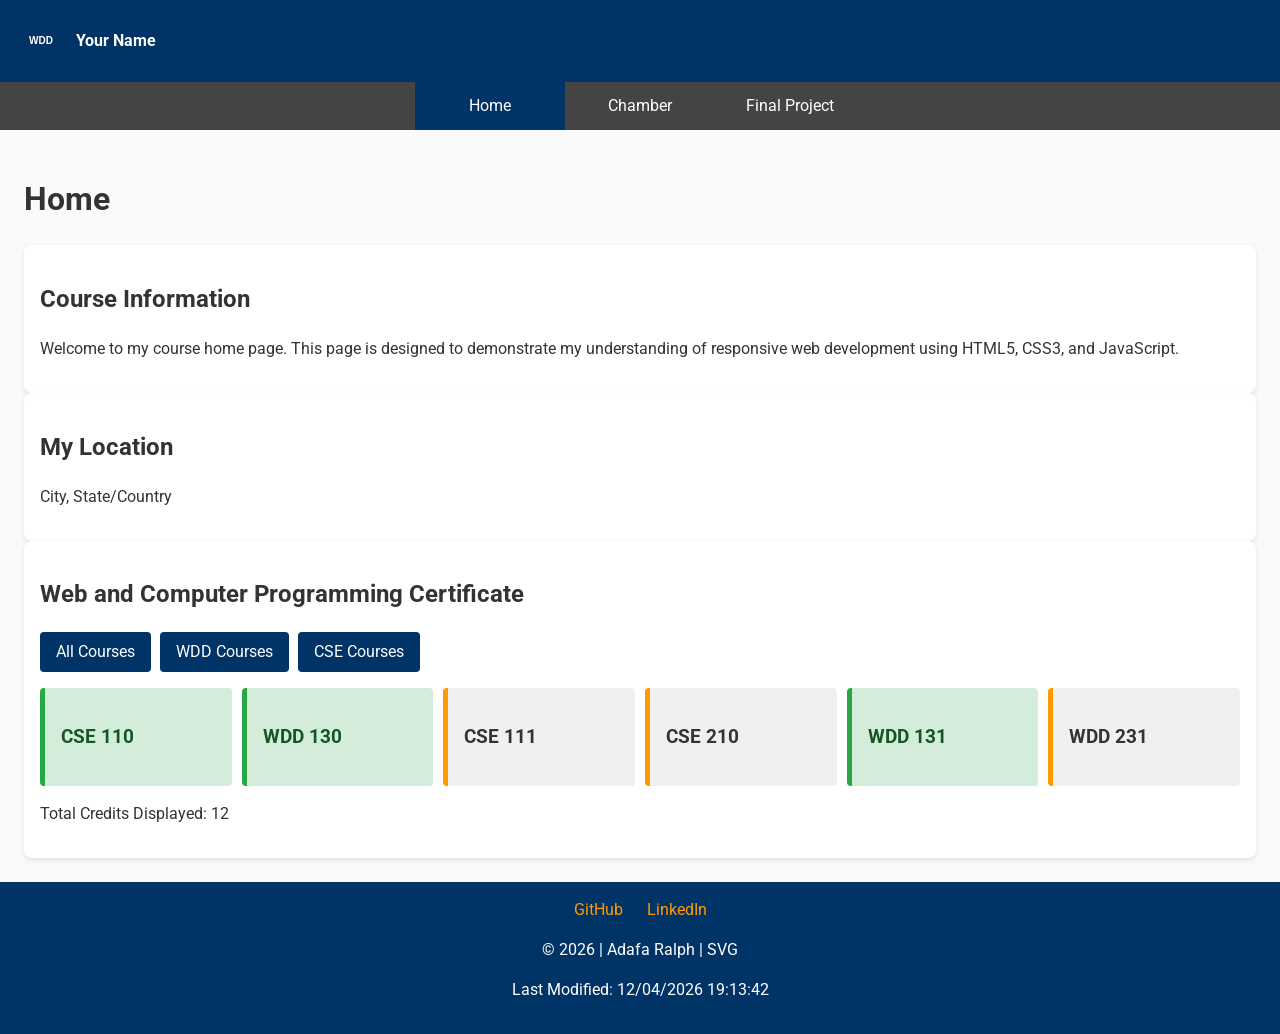
<file: index.html>
<!doctype html>
<html lang="en">
    <head>
        <meta charset="UTF-8" />
        <meta name="viewport" content="width=device-width, initial-scale=1.0" />
        <title>WDD 231 - Web Frontend Development I | Course Home Page</title>
        <meta
            name="description"
            content="Course home page for WDD 231: Web Frontend Development I, showcasing certificate courses and web development skills."
        />
        <meta name="author" content="Your Name" />

        <!-- Google Fonts -->
        <link rel="preconnect" href="https://fonts.googleapis.com" />
        <link rel="preconnect" href="https://fonts.gstatic.com" crossorigin />
        <link
            href="https://fonts.googleapis.com/css2?family=Roboto:wght@400;700&display=swap"
            rel="stylesheet"
        />

        <!-- Stylesheets (Normalize + Custom Layouts) -->
        <link rel="stylesheet" href="styles/normalize.css" />
        <link rel="stylesheet" href="styles/small.css" />
        <link rel="stylesheet" href="styles/larger.css" />

        <!-- Defer JavaScript Files -->
        <script src="scripts/navigation.js" defer></script>
        <script src="scripts/date.js" defer></script>
        <script src="scripts/course.js" defer></script>
    </head>
    <body>
        <header>
            <!-- Site logo (SVG) -->
            <div class="logo-container">
                <svg
                    xmlns="http://www.w3.org/2000/svg"
                    viewBox="0 0 100 100"
                    width="50"
                    height="50"
                >
                    <circle cx="50" cy="50" r="40" fill="#003366" />
                    <text
                        x="50"
                        y="55"
                        font-family="Arial"
                        font-size="20"
                        fill="white"
                        text-anchor="middle"
                    >
                        WDD
                    </text>
                </svg>
                <span>Your Name</span>
            </div>

            <button id="menu-button" aria-label="Toggle Menu">&#9776;</button>
        </header>

        <nav>
            <ul id="animate-me">
                <li class="active"><a href="#">Home</a></li>
                <li><a href="#">Chamber</a></li>
                <li><a href="#">Final Project</a></li>
            </ul>
        </nav>

        <main>
            <h1>Home</h1>

                <section class="card">
                    <h2>Course Information</h2>
                    <p>
                        Welcome to my course home page. This page is designed to
                        demonstrate my understanding of responsive web
                        development using HTML5, CSS3, and JavaScript.
                    </p>
                </section>

                <section class="card">
                    <h2>My Location</h2>
                    <p>City, State/Country</p>
                </section>

                <section class="card certificate-section">
                    <h2>Web and Computer Programming Certificate</h2>

                    <!-- Filter Buttons -->
                    <div class="filters">
                        <button id="all-courses">All Courses</button>
                        <button id="wdd-courses">WDD Courses</button>
                        <button id="cse-courses">CSE Courses</button>
                    </div>

                    <div id="course-container"></div>

                    <p class="credits-display">
                        Total Credits Displayed:
                        <span id="total-credits">0</span>
                    </p>
                </section>
            </div>
        </main>

        <footer>
            <div class="footer-social">
                <a href="https://github.com/2remus" target="_blank"
                    >GitHub</a
                >
                <a href="https://linkedin.com/in/adafa-ralph" target="_blank"
                    >LinkedIn</a
                >
            </div>

            <p>
                &copy; <span id="currentyear"></span> | Adafa Ralph |
                SVG
            </p>

            <p id="lastModified"></p>
        </footer>
    </body>
</html>
</file>
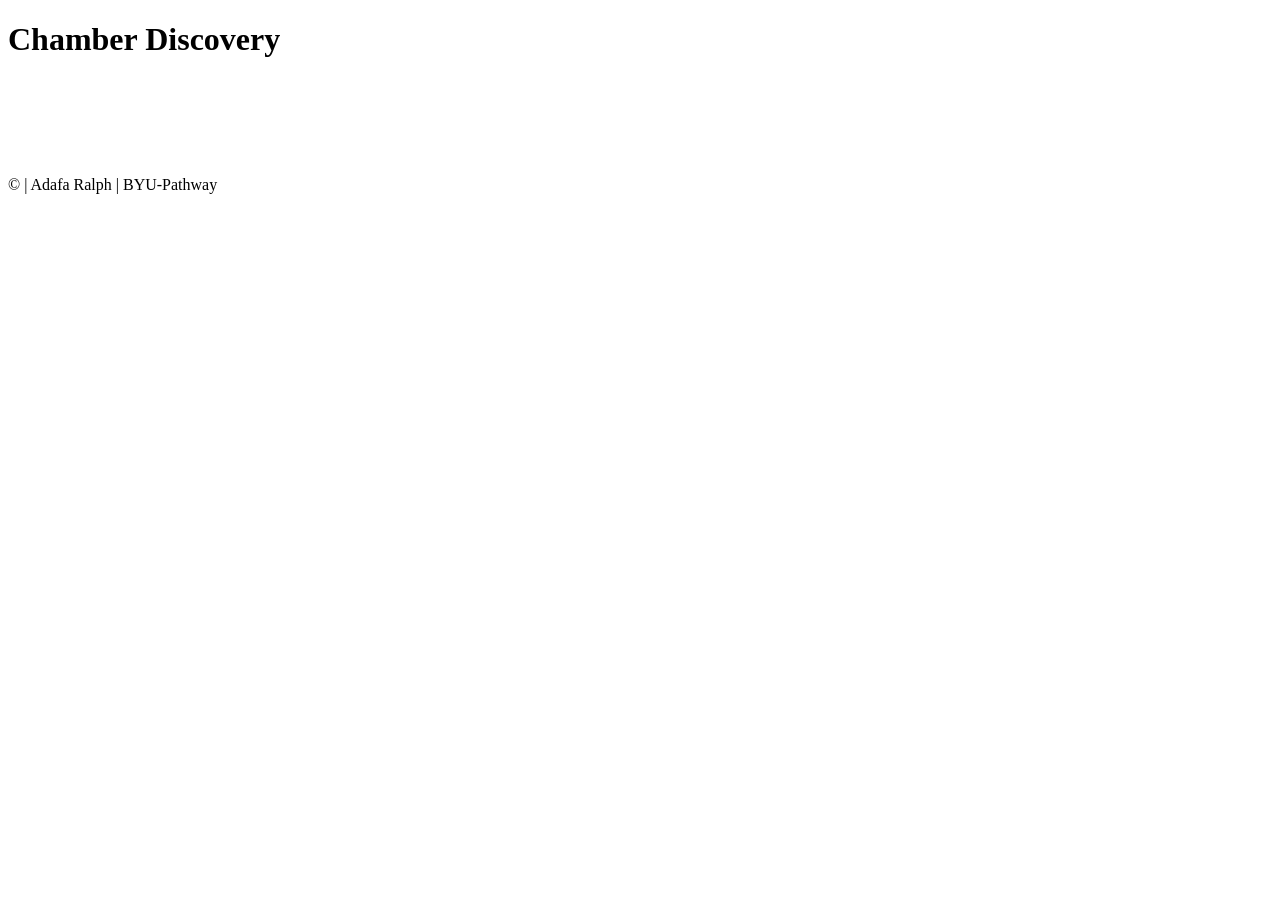
<file: chamber/discovery.html>
<!DOCTYPE html>
<html lang="en">
<head>
    <meta charset="UTF-8">
    <meta name="viewport" content="width=device-width, initial-scale=1.0">
    <title>Chamber Discovery</title>
    <link rel="stylesheet" href="styles/discover.css">
    <script src="scripts/discover.js" defer></script>
</head>
<body>
<header>
    <h1>Chamber Discovery</h1>
    <nav id="menu"></nav>
</header>

<main>
    <aside class="sidebar">
        <div id="visitor-message"></div>
    </aside>

    <section id="cards-container">
    </section>
</main>

<footer>
    <p>&copy; <span id="year"></span> | Adafa Ralph | BYU-Pathway</p>
</footer>
</body>
</html>
</file>
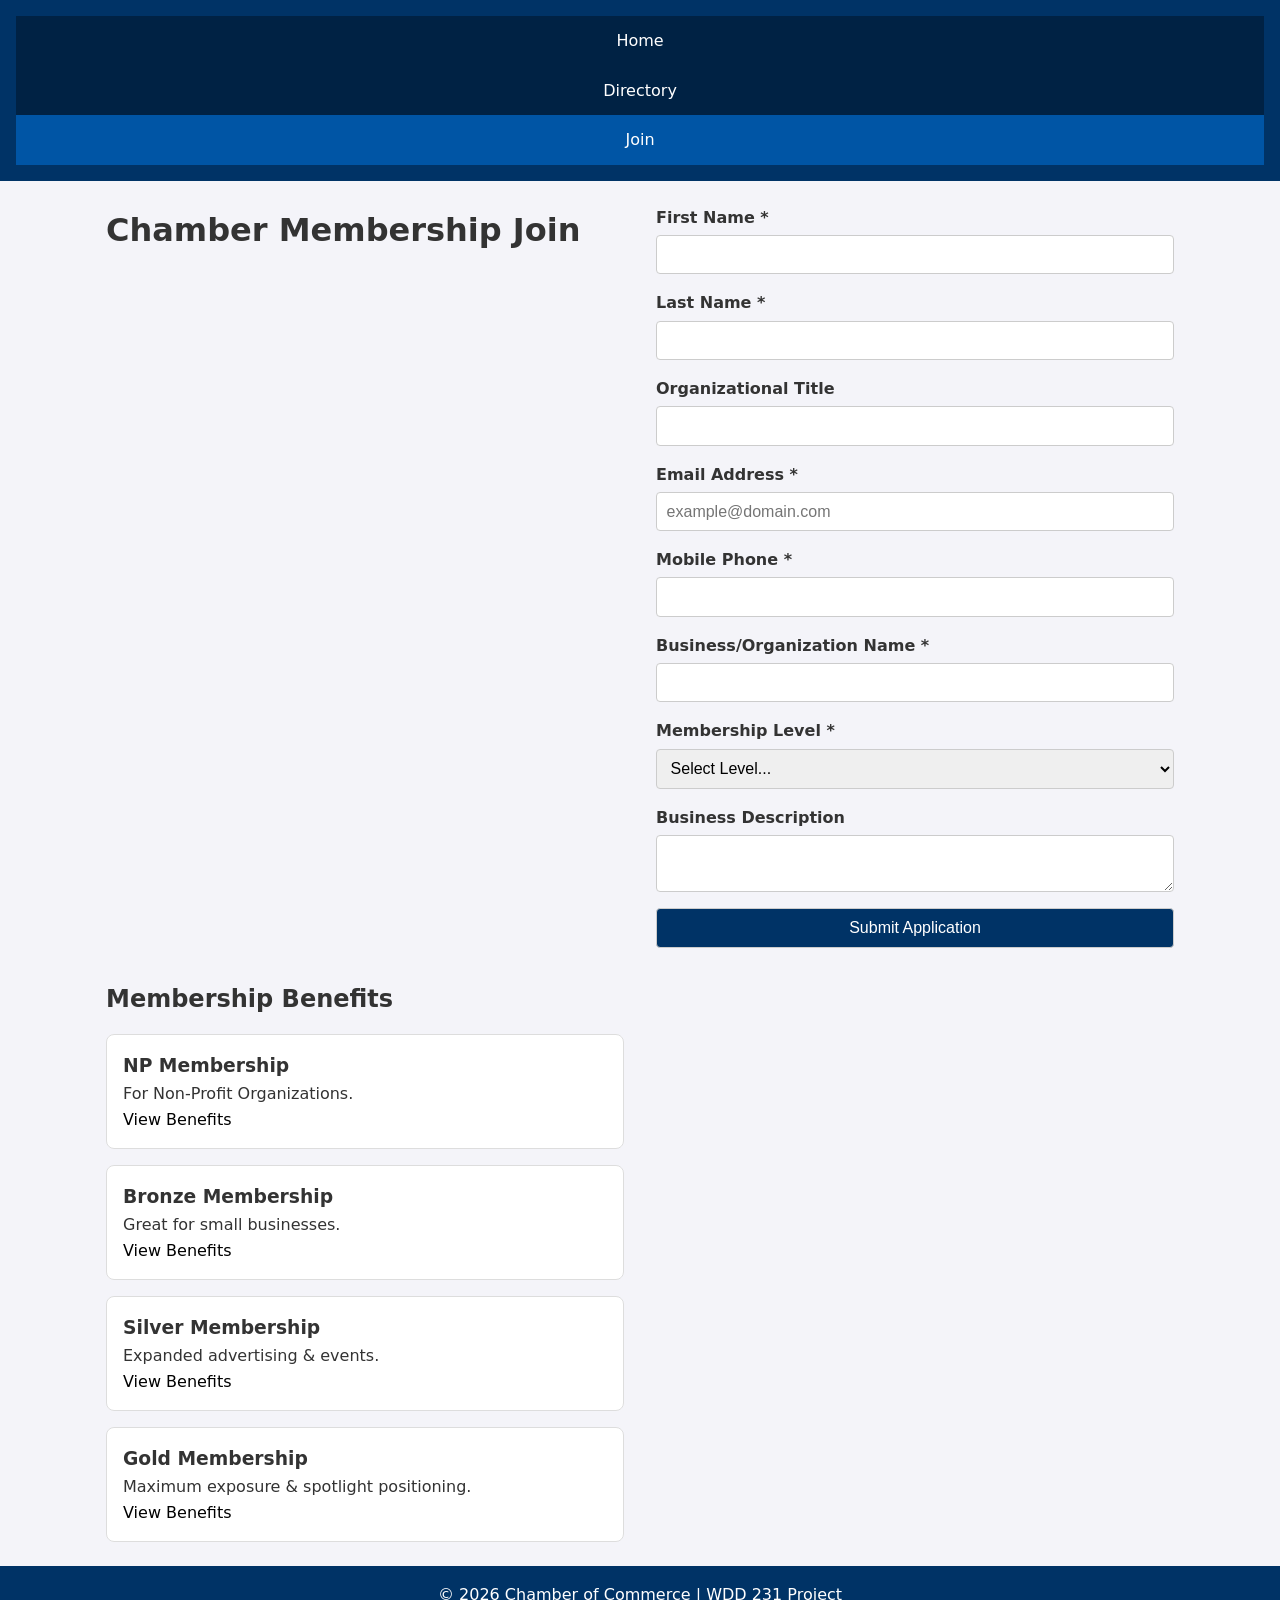
<file: chamber/join.html>
<!DOCTYPE html>
<html lang="en">
<head>
  <meta charset="UTF-8">
  <meta name="viewport" content="width=device-width, initial-scale=1.0">
  <title>Chamber Membership Join | Chamber of Commerce</title>
  <meta name="description" content="Apply to join the Chamber of Commerce and select a membership level.">
  <meta name="author" content="Adafa Ralph">

  <!-- Favicon -->
  <link rel="icon" href="images/favicon.ico" type="image/x-icon">

  <!-- Open Graph Meta Tags -->
  <meta property="og:title" content="Chamber Membership Join | Chamber of Commerce">
  <meta property="og:description" content="Apply to join the Chamber of Commerce and select a membership level.">
  <meta property="og:image" content="https://2remus.github.io/wdd231/chamber/images/hero.jpg">
  <meta property="og:url" content="https://2remus.github.io/wdd231/chamber/join.html">

  <!-- Google Fonts -->
  <link rel="preconnect" href="https://fonts.googleapis.com">
  <link rel="preconnect" href="https://fonts.gstatic.com" crossorigin>
  <link href="https://fonts.googleapis.com/css2?family=Roboto:wght@400;700&display=swap" rel="stylesheet">

  <!-- CSS Stylesheets -->
  <link rel="stylesheet" href="styles/normalize.css">
  <link rel="stylesheet" href="styles/styles.css">

  <!-- JavaScript -->
  <script src="scripts/join.js" defer></script>
</head>
<body>

  <header>
    <nav>
      <a href="index.html">Home</a>
      <a href="directory.html">Directory</a>
      <a href="join.html" class="active">Join</a>
    </nav>
  </header>

  <main class="join-container">
    <!-- Single h1 moved inside main for audit compliance -->
    <h1>Chamber Membership Join</h1>

    <!-- FORM SECTION -->
    <form action="thankyou.html" method="get" class="join-form">
      <label>
        First Name *
        <input type="text" name="fname" id="fname" required autocomplete="given-name" title="Enter your first name">
      </label>

      <label>
        Last Name *
        <input type="text" name="lname" id="lname" required autocomplete="family-name" title="Enter your last name">
      </label>

      <label>
        Organizational Title
        <input type="text" name="title" id="title" autocomplete="organization-title" title="At least 7 letters, spaces, or hyphens" pattern="[A-Za-z\s\-]{7,}">
      </label>

      <label>
        Email Address *
        <input type="email" name="email" id="email" required autocomplete="email" placeholder="example@domain.com" title="Enter a valid email address">
      </label>

      <label>
        Mobile Phone *
        <input type="tel" name="phone" id="phone" required autocomplete="tel" title="Enter your mobile phone number">
      </label>

      <label>
        Business/Organization Name *
        <input type="text" name="organization" id="organization" required autocomplete="organization" title="Enter your business name">
      </label>

      <label>
        Membership Level *
        <select name="membership" id="membership" required title="Select a membership level">
          <option value="" disabled selected>Select Level...</option>
          <option value="np">NP Membership (Non-Profit)</option>
          <option value="bronze">Bronze Membership</option>
          <option value="silver">Silver Membership</option>
          <option value="gold">Gold Membership</option>
        </select>
      </label>

      <label>
        Business Description
        <textarea name="description" id="description" title="Briefly describe your organization"></textarea>
      </label>

      <!-- Hidden Timestamp Field -->
      <input type="hidden" name="timestamp" id="timestamp">

      <input type="submit" value="Submit Application" class="submit-btn">
    </form>

    <!-- CARDS & MODALS SECTION -->
    <section class="membership-cards">
      <h2>Membership Benefits</h2>

      <div class="card card-animate">
        <h3>NP Membership</h3>
        <p>For Non-Profit Organizations.</p>
        <button type="button" class="open-modal" data-modal="modal-np">View Benefits</button>
      </div>

      <div class="card card-animate">
        <h3>Bronze Membership</h3>
        <p>Great for small businesses.</p>
        <button type="button" class="open-modal" data-modal="modal-bronze">View Benefits</button>
      </div>

      <div class="card card-animate">
        <h3>Silver Membership</h3>
        <p>Expanded advertising & events.</p>
        <button type="button" class="open-modal" data-modal="modal-silver">View Benefits</button>
      </div>

      <div class="card card-animate">
        <h3>Gold Membership</h3>
        <p>Maximum exposure & spotlight positioning.</p>
        <button type="button" class="open-modal" data-modal="modal-gold">View Benefits</button>
      </div>

      <!-- Dialog Modals -->
      <dialog id="modal-np">
        <h3>NP Membership Benefits</h3>
        <p>No annual fee. Access to standard chamber events and networking directory.</p>
        <button class="close-modal">Close</button>
      </dialog>

      <dialog id="modal-bronze">
        <h3>Bronze Membership Benefits</h3>
        <p>Discounted event tickets, directory inclusion, and monthly newsletter promotion.</p>
        <button class="close-modal">Close</button>
      </dialog>

      <dialog id="modal-silver">
        <h3>Silver Membership Benefits</h3>
        <p>Includes Bronze benefits + 1 homepage spotlight ad and workshop discounts.</p>
        <button class="close-modal">Close</button>
      </dialog>

      <dialog id="modal-gold">
        <h3>Gold Membership Benefits</h3>
        <p>Includes Silver benefits + premium homepage spotlight, event sponsorship, and VIP access.</p>
        <button class="close-modal">Close</button>
      </dialog>
    </section>
  </main>

  <footer>
    <p>&copy; 2026 Chamber of Commerce | WDD 231 Project</p>
  </footer>
</body>
</html>
</file>
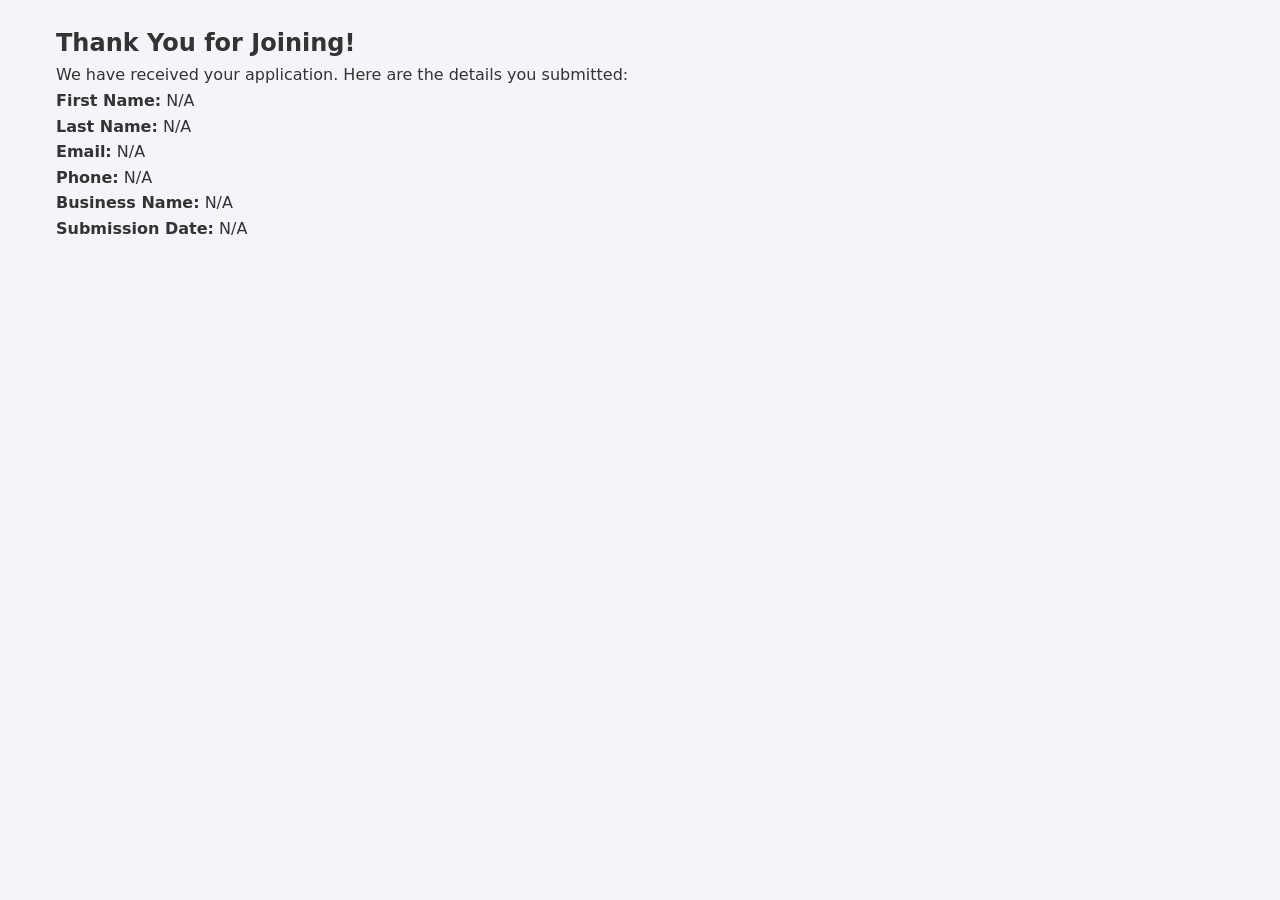
<file: chamber/thankyou.html>
<!DOCTYPE html>
<html lang="en">
<head>
  <meta charset="UTF-8">
  <meta name="viewport" content="width=device-width, initial-scale=1.0">
  <title>Thank You | Application Submitted</title>
  <link rel="stylesheet" href="styles/styles.css">
  <script>
    document.addEventListener("DOMContentLoaded", () => {
      const params = new URLSearchParams(window.location.search);
      const output = document.getElementById("submission-info");

      if (output) {
        output.innerHTML = `
          <p><strong>First Name:</strong> ${params.get("fname") || "N/A"}</p>
          <p><strong>Last Name:</strong> ${params.get("lname") || "N/A"}</p>
          <p><strong>Email:</strong> ${params.get("email") || "N/A"}</p>
          <p><strong>Phone:</strong> ${params.get("phone") || "N/A"}</p>
          <p><strong>Business Name:</strong> ${params.get("organization") || "N/A"}</p>
          <p><strong>Submission Date:</strong> ${params.get("timestamp") ? new Date(params.get("timestamp")).toLocaleString() : "N/A"}</p>
        `;
      }
    });
  </script>
</head>
<body>
  <main>
    <h2>Thank You for Joining!</h2>
    <p>We have received your application. Here are the details you submitted:</p>
    <div id="submission-info"></div>
  </main>
</body>
</html>
</file>
<file: styles/small.css>
body {
    font-family: "Roboto", sans-serif;
    background-color: #fafafa;
    color: #333;
    display: flex;
    flex-direction: column;
    min-height: 100vh;
}

header {
    background-color: #003366;
    color: #fff;
    padding: 1rem;
    display: flex;
    justify-content: space-between;
    align-items: center;
}

.logo-container {
    display: flex;
    align-items: center;
    gap: 10px;
    font-weight: bold;
}

#menu-button {
    background: none;
    border: none;
    color: white;
    font-size: 1.8rem;
    cursor: pointer;
}

nav {
    background-color: #444;
}

nav ul {
    list-style: none;
    padding: 0;
    margin: 0;
    display: flex;
    flex-direction: column;
}

nav ul li a {
    display: block;
    color: white;
    padding: 0.75rem 1.5rem;
    text-decoration: none;
    transition: background 0.3s;
}

nav ul li a:hover,
nav ul li.active a {
    background-color: #003366;
}

main {
    padding: 1.5rem;
    flex: 1;
}

.grid-container {
    display: grid;
    grid-template-columns: 1fr;
    gap: 1.5rem;
}

.card {
    background: white;
    padding: 1rem;
    border-radius: 8px;
    box-shadow: 0 2px 5px rgba(0, 0, 0, 0.1);
}

.filters {
    margin-bottom: 1rem;
}

.filters button {
    background-color: #003366;
    color: white;
    border: none;
    padding: 0.5rem 1rem;
    margin-right: 5px;
    border-radius: 4px;
    cursor: pointer;
}

#course-container {
    display: grid;
    grid-template-columns: 1fr;
    gap: 10px;
}

.course-card {
    background-color: #f0f0f0;
    border-left: 5px solid #ff9900;
    color: #333;
    padding: 1rem;
    border-radius: 4px;
    font-weight: bold;
}

.course-card.completed {
    background-color: #d4edda;
    border-left: 5px solid #28a745;
    color: #155724;
}

footer {
    background-color: #003366;
    color: white;
    text-align: center;
    padding: 1rem;
    margin-top: auto;
}

.footer-social a {
    color: #ff9900;
    margin: 0 10px;
    text-decoration: none;
}
</file>
<file: styles/larger.css>
@media (min-width: 768px) {
    #menu-button {
        display: none;
    }

    nav ul {
        flex-direction: row;
        justify-content: center;
    }

    nav ul li {
        flex: 1;
        max-width: 150px;
        text-align: center;
    }

    .grid-container {
        grid-template-columns: 2fr 1fr;
    }

    .certificate-section {
        grid-column: 1 / -1;
    }

    #course-container {
        grid-template-columns: repeat(auto-fit, minmax(180px, 1fr));
    }
}
</file>
<file: chamber/styles/discover.css>
/* Card Container using Named Grid Areas */
#cards-container {
    display: grid;
    gap: 20px;
    padding: 20px;
}

/* Three-column layout for desktop */
@media (min-width: 900px) {
    #cards-container {
        grid-template-columns: repeat(3, 1fr);
        grid-template-areas:
            "card1 card2 card3"
            "card4 card5 card6"
            "card7 card8 .";
    }
}

.card {
    border: 1px solid #ddd;
    border-radius: 8px;
    padding: 1rem;
    background: #fff;
    text-align: center;
}

/* Image Hover Effect (Desktop only) */
@media (min-width: 600px) {
    .card img:hover {
        transform: scale(1.05);
        filter: brightness(1.1);
        transition: 0.3s ease-in-out;
    }
}

.card img {
    max-width: 100%;
    height: auto;
    display: block;
    margin-bottom: 10px;
}

.card h3 { margin: 10px 0; }
.btn {
    display: inline-block;
    padding: 10px 20px;
    background: #0044cc;
    color: white;
    text-decoration: none;
    border-radius: 4px;
}
</file>
<file: chamber/styles/styles.css>
* {
  box-sizing: border-box;
  margin: 0;
  padding: 0;
}

body {
  font-family: system-ui, -apple-system, sans-serif;
  line-height: 1.6;
  color: #333;
  background-color: #f4f4f9;
  display: flex;
  flex-direction: column;
  min-height: 100vh;
}

main {
  flex: 1;
  max-width: 1200px;
  width: 100%;
  margin: 0 auto;
  padding: 1.5rem 1rem;
}

/* Header & Navigation */
header {
  background-color: #003366;
  color: #fff;
  padding: 1rem;
  text-align: center;
}

nav {
  background-color: #002244;
}

nav ul {
  list-style: none;
  display: flex;
  justify-content: center;
  flex-wrap: wrap;
}

nav a {
  display: block;
  color: #fff;
  text-decoration: none;
  padding: 0.75rem 1.25rem;
  font-weight: 500;
  transition: background-color 0.2s ease;
}

nav a:hover,
nav a.active {
  background-color: #0055a5;
}

/* Footer */
footer {
  background-color: #003366;
  color: #fff;
  text-align: center;
  padding: 1rem;
  margin-top: auto;
}


/* ==========================================================================
   2. DISCOVER PAGE STYLES
   ========================================================================== */
.visit-banner {
  background-color: #e3f2fd;
  color: #0d47a1;
  padding: 1rem;
  margin-bottom: 1.5rem;
  text-align: center;
  font-weight: bold;
  border-radius: 4px;
}

/* Mobile Layout (320px - 640px) */
#cards-container {
  display: grid;
  gap: 1.5rem;
  grid-template-areas:
    "card1"
    "card2"
    "card3"
    "card4"
    "card5"
    "card6"
    "card7"
    "card8";
}

#cards-container .card {
  border: 1px solid #ccc;
  padding: 1rem;
  border-radius: 8px;
  background-color: #fff;
  text-align: center;
}

#cards-container .card img {
  width: 100%;
  max-width: 300px;
  height: auto;
  border-radius: 4px;
  object-fit: cover;
}

#cards-container .card button {
  background-color: #003366;
  color: #fff;
  border: none;
  padding: 0.5rem 1rem;
  border-radius: 4px;
  cursor: pointer;
  margin-top: 0.75rem;
}

/* Medium Screens (641px - 1024px) */
@media (min-width: 641px) {
  #cards-container {
    grid-template-columns: 1fr 1fr;
    grid-template-areas:
      "card1 card2"
      "card3 card4"
      "card5 card6"
      "card7 card8";
  }

  #cards-container .card img {
    transition: transform 0.3s ease, filter 0.3s ease;
  }

  #cards-container .card img:hover {
    transform: scale(1.05);
    filter: brightness(1.1);
  }
}

/* Large Screens (1025px+) */
@media (min-width: 1025px) {
  #cards-container {
    grid-template-columns: 1fr 1fr 1fr 1fr;
    grid-template-areas:
      "card1 card1 card2 card3"
      "card4 card5 card5 card3"
      "card4 card6 card7 card8";
  }
}


/* ==========================================================================
   3. JOIN PAGE STYLES
   ========================================================================== */
.join-container {
  display: grid;
  grid-template-columns: 1fr;
  gap: 2rem;
  max-width: 1100px;
  margin: 0 auto;
}

@media (min-width: 768px) {
  .join-container {
    grid-template-columns: 1fr 1fr;
  }
}

.join-form {
  display: flex;
  flex-direction: column;
  gap: 1rem;
}

.join-form label {
  display: flex;
  flex-direction: column;
  font-weight: bold;
  gap: 0.3rem;
}

.join-form input,
.join-form select,
.join-form textarea {
  padding: 0.6rem;
  border: 1px solid #ccc;
  border-radius: 4px;
  font-size: 1rem;
  width: 100%;
}

.submit-btn {
  background-color: #003366;
  color: white;
  padding: 0.8rem;
  border: none;
  border-radius: 4px;
  font-size: 1rem;
  cursor: pointer;
}

.membership-cards {
  display: flex;
  flex-direction: column;
  gap: 1rem;
}

.membership-cards .card {
  border: 1px solid #ddd;
  border-radius: 8px;
  padding: 1rem;
  background-color: #fff;
}

@keyframes fadeInSlide {
  from {
    opacity: 0;
    transform: translateY(20px);
  }
  to {
    opacity: 1;
    transform: translateY(0);
  }
}

.card-animate {
  animation: fadeInSlide 0.8s ease-out forwards;
}

/* Modals */
dialog {
  border: 1px solid #ccc;
  border-radius: 8px;
  padding: 1.5rem;
  max-width: 400px;
  width: 90%;
  margin: auto;
}

dialog::backdrop {
  background: rgba(0, 0, 0, 0, 0.5);
}
</file>
